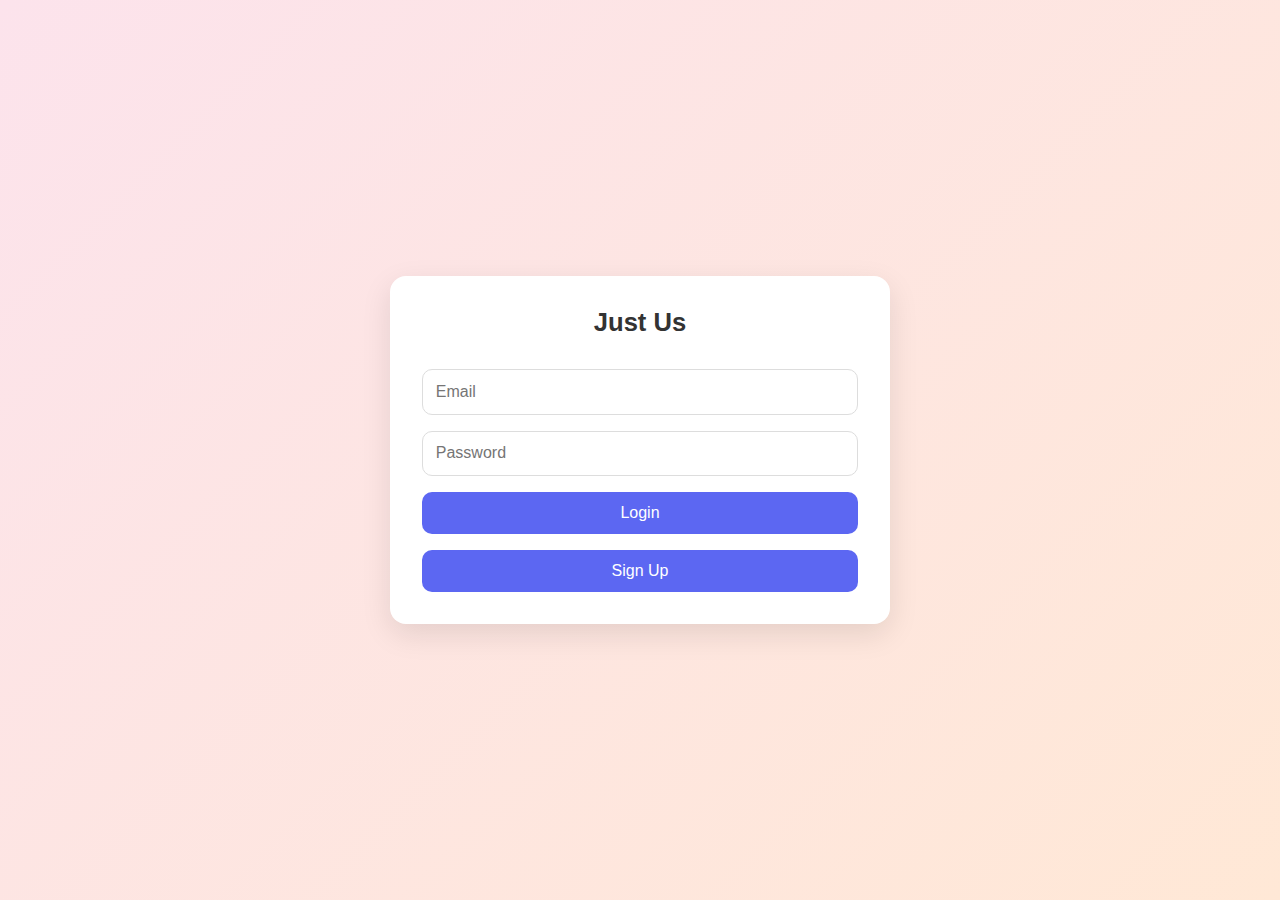
<file: index.html>
<!DOCTYPE html>
<html>
<head>
  <title>Just Us – Login</title>
  <link rel="stylesheet" href="style.css">
</head>
<body>
    <div class="container">
  <h2>Just Us</h2>
    <form id="loginForm">
      <input type="email" placeholder="Email" name="email" required />
      <input type="password" placeholder="Password" name="password" required />
      <button type="submit">Login</button>
      <button type="button" onclick="signup()">Sign Up</button>
    </form>
  </div>
  <script src="script.js"></script>
</body>
</html>
</file>
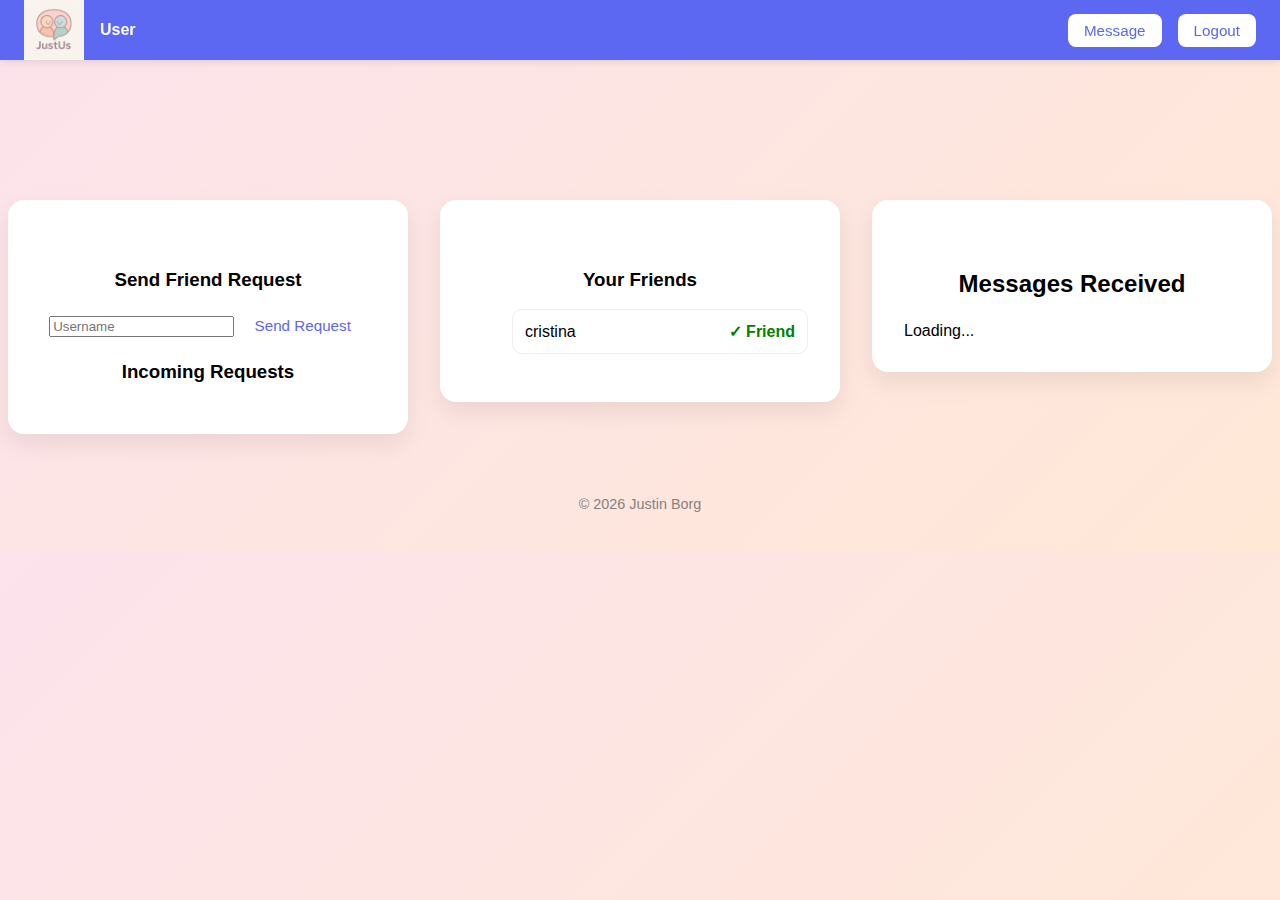
<file: landing.html>
<!DOCTYPE html>
<html lang="en">
<head>
  <meta charset="UTF-8" />
  <meta name="viewport" content="width=device-width, initial-scale=1.0"/>
  <title>Just Us – Home</title>
  <style>
    body {
      font-family: 'Segoe UI', sans-serif;
      background: linear-gradient(135deg, #fce3ec, #ffe8d6);
    }

    .navbar {
      position: fixed;
      top: 0;
      left: 0;
      right: 0;
      height: 60px;
      background: #5c67f2;
      color: white;
      display: flex;
      justify-content: space-between;
      align-items: center;
      padding: 0 1.5rem;
      box-shadow: 0 2px 8px rgba(0, 0, 0, 0.1);
      z-index: 10;
    }

    .navbar-left, .navbar-right {
      display: flex;
      align-items: center;
      gap: 1rem;
    }

    .nav-logo {
      height: 60px;
      width: auto;  
    }

    .username {
      font-weight: 600;
    }

    button {
      background: white;
      color: #5c67f2;
      border: none;
      border-radius: 8px;
      padding: 0.5rem 1rem;
      font-size: 0.95rem;
      cursor: pointer;
      transition: background 0.2s ease;
    }

    button:hover {
      background: #eef;
    }

    .main-content, .friends-list, .friend-requests {
      margin-top: 100px !important;
      padding-top: 50px !important;
      max-width: 800px;
      margin: 0 auto;
      padding: 2rem;
      text-align: center;
      background: white;
      border-radius: 16px;
      box-shadow: 0 10px 25px rgba(0, 0, 0, 0.08);
      max-width: 600px;
    }

    .dashboard-cards {
      display: flex;
      justify-content: center;
      align-items: flex-start;
      gap: 2rem;
      margin-top: 100px;
      flex-wrap: wrap; /* makes it responsive */
    }

    .dashboard-cards section {
      flex: 1 1 300px; /* grow, shrink, basis */
      max-width: 380px;
      min-width: 300px;
    }

    #inbox {
      text-align: left;
      margin-top: 1.5rem;
    }

    #inbox div {
      background: #fff;
      padding: 1rem;
      margin-bottom: 0.75rem;
      border-left: 4px solid #ffa7b5;
      border-radius: 10px;
      box-shadow: 0 1px 4px rgba(0,0,0,0.05);
    }

    .request-box, .friend-entry {
      display: flex;
      justify-content: space-between;
      align-items: center;
      padding: 0.75rem;
      border: 1px solid #eee;
      border-radius: 10px;
      margin-bottom: 0.75rem;
    }

    .status.accepted {
      color: green;
      font-weight: bold;
    }

    .footer {
      text-align: center;
      padding: 1rem;
      font-size: 0.9rem;
      color: #555;
      margin-top: 2rem;
      opacity: 0.7;
    }
  </style>
</head>
<body>

  <header class="navbar">
    <div class="navbar-left">
      <img src="./images/JustUs_Logo.png" alt="Just Us" class="nav-logo" />
      <span class="username" id="usernameDisplay">User</span>
    </div>
    <div class="navbar-right">
      <button onclick="goToMessages()">Message</button>
      <button onclick="logout()">Logout</button>
    </div>
  </header>

  <div class="dashboard-cards">
    <section class="friend-requests">
      <h3>Send Friend Request</h3>
      <form id="friendRequestForm">
        <input type="text" placeholder="Username" name="friendUsername" required />
        <button type="submit">Send Request</button>
      </form>

      <h3>Incoming Requests</h3>
      <div id="incomingRequests"></div>
    </section>

    <section class="friends-list">
      <h3>Your Friends</h3>
      <ul id="friendList">
        <li class="friend-entry">
          <span>cristina</span>
          <span class="status accepted">✓ Friend</span>
        </li>
      </ul>
    </section>

    <section class="main-content">
        <h2>Messages Received</h2>
        <div id="inbox">Loading...</div>
    </section>
  </div>



  <footer class="footer">
    <p>&copy; <span id="year"></span> Justin Borg</p>
  </footer>

  <script src="script.js"></script>
</body>
</html>
</file>
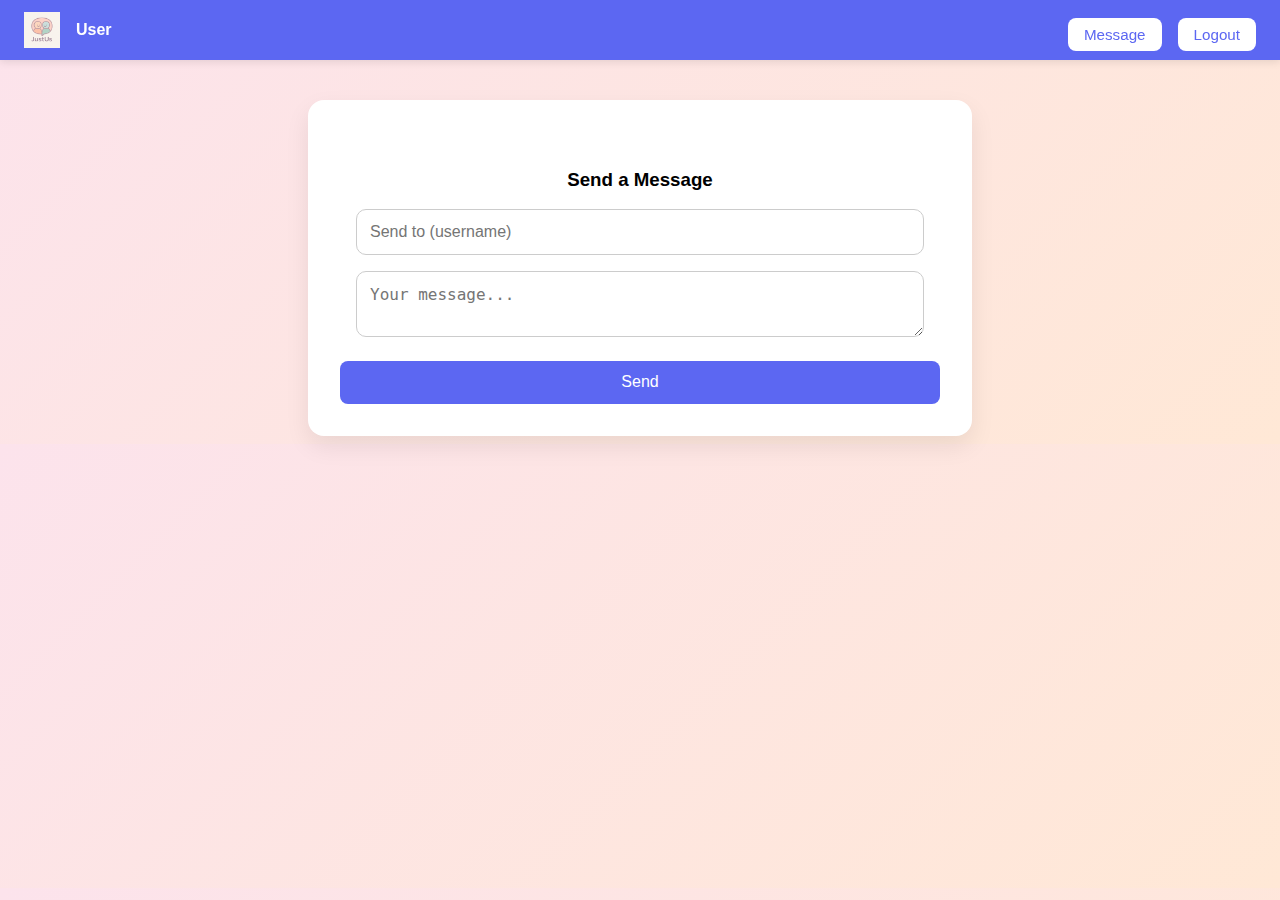
<file: messages.html>
<!DOCTYPE html>
<html lang="en">
<head>
  <meta charset="UTF-8" />
  <meta name="viewport" content="width=device-width, initial-scale=1.0"/>
  <title>Just Us – Home</title>
  <style>
    body {
      font-family: 'Segoe UI', sans-serif;
      background: linear-gradient(135deg, #fce3ec, #ffe8d6);
    }

    .container {
      margin-top: 100px !important;
      padding-top: 50px !important;
      max-width: 800px;
      margin: 0 auto;
      padding: 2rem;
      text-align: center;
      background: white;
      border-radius: 16px;
      box-shadow: 0 10px 25px rgba(0, 0, 0, 0.08);
      max-width: 600px;
    }

    .navbar {
      position: fixed;
      top: 0;
      left: 0;
      right: 0;
      height: 60px;
      background: #5c67f2;
      color: white;
      display: flex;
      justify-content: space-between;
      align-items: center;
      padding: 0 1.5rem;
      box-shadow: 0 2px 8px rgba(0, 0, 0, 0.1);
      z-index: 10;
    }

    .navbar-left, .navbar-right {
      display: flex;
      align-items: center;
      gap: 1rem;
    }

    .nav-logo {
      height: 36px;
    }

    .username {
      font-weight: 600;
    }

    .buttonHeader {
      background: white;
      color: #5c67f2;
      border: none;
      border-radius: 8px;
      padding: 0.5rem 1rem;
      font-size: 0.95rem;
      cursor: pointer;
      transition: background 0.2s ease;
    }

    .buttonHeader:hover {
      background: #eef;
    }

    .main-content {
      padding-top: 80px !important;
      max-width: 800px;
      margin: 0 auto;
      padding: 2rem;
      text-align: center;
    }

    #inbox {
      text-align: left;
      margin-top: 1.5rem;
    }

    #inbox div {
      background: #fff;
      padding: 1rem;
      margin-bottom: 0.75rem;
      border-left: 4px solid #ffa7b5;
      border-radius: 10px;
      box-shadow: 0 1px 4px rgba(0,0,0,0.05);
    }

    form {
      display: flex;
      flex-direction: column;
      align-items: center; /* This centers children horizontally */
    }

    input, textarea {
      width: 90%; /* Optional: reduce from 100% for better spacing */
      max-width: 600px;
      padding: 0.8rem;
      margin-bottom: 1rem;
      border: 1px solid #ccc;
      border-radius: 10px;
      font-size: 1rem;
    }

    button {
      width: 100%;
      padding: 0.8rem;
      border: none;
      border-radius: 8px;
      background: #5c67f2;
      color: white;
      font-size: 1rem;
      cursor: pointer;
      margin-top: 0.5rem;
    }

    button:hover {
      background: #4a54e1;
    }
  </style>
</head>
<body>
  <header class="navbar">
    <div class="navbar-left">
      <img src="./images/JustUs_Logo.png" alt="Just Us" class="nav-logo" />
      <span class="username" id="usernameDisplay">User</span>
    </div>
    <div class="navbar-right">
      <button class="buttonHeader" onclick="goToMessages()">Message</button>
      <button class="buttonHeader" onclick="logout()">Logout</button>
    </div>
  </header>
  
  <div class="container">
    <h3>Send a Message</h3>
    <form id="messageForm">
      <input type="text" name="to" placeholder="Send to (username)" required />
      <textarea name="message" placeholder="Your message..." required></textarea>
      <button type="submit">Send</button>
    </form>

  </div>
  <script src="script.js"></script>
</body>
</html>
</file>
<file: style.css>
/* Reset & Base Styles */
* {
  box-sizing: border-box;
  margin: 0;
  padding: 0;
}

body {
  font-family: 'Segoe UI', sans-serif;
  background: linear-gradient(135deg, #fce3ec, #ffe8d6);
  display: flex;
  flex-direction: column;
  align-items: center;
  justify-content: center;
  min-height: 100vh;
  padding: 2rem;
  color: #333;
}

/* Logo Area */
.logo-wrapper {
  margin-bottom: 1rem;
}

.logo {
  width: 120px;
  height: auto;
}

/* Top Navigation Bar */
.top-bar {
  display: flex;
  justify-content: space-between;
  align-items: center;
  padding: 1rem;
  width: 100%;
  max-width: 500px;
}

/* Container */
.container {
  background: white;
  padding: 2rem;
  border-radius: 16px;
  box-shadow: 0 10px 30px rgba(0, 0, 0, 0.1);
  width: 100%;
  max-width: 500px;
  display: flex;
  flex-direction: column;
  gap: 1rem;
  text-align: center;
}

/* Headings */
h2, h3 {
  font-size: 1.6rem;
  margin-bottom: 1rem;
}

/* Form Inputs & Layout */
form {
  display: flex;
  flex-direction: column;
  gap: 1rem;
}

input,
textarea {
  width: 100%;
  padding: 0.8rem;
  border: 1px solid #ddd;
  border-radius: 10px;
  font-size: 1rem;
  transition: border-color 0.2s ease;
}

input:focus,
textarea:focus {
  outline: none;
  border-color: #ffa7b5;
}

/* Buttons */
button {
  padding: 0.75rem 1.2rem;
  background: #5c67f2;
  color: white;
  border: none;
  border-radius: 10px;
  font-size: 1rem;
  cursor: pointer;
  transition: background 0.2s ease;
}

button:hover {
  background: #4a54e1;
}

/* Inbox Messages */
#inbox div {
  background: #f9f9f9;
  padding: 1rem;
  border-radius: 10px;
  margin-bottom: 0.75rem;
  border-left: 4px solid #ffa7b5;
  text-align: left;
}

/* Message Meta */
#inbox div b {
  display: block;
  margin-bottom: 0.25rem;
  color: #5c67f2;
}

/* Responsive Tweaks */
@media (max-width: 600px) {
  .container, .top-bar {
    padding: 1rem;
    width: 90%;
  }

  .logo {
    width: 90px;
  }
}
</file>
